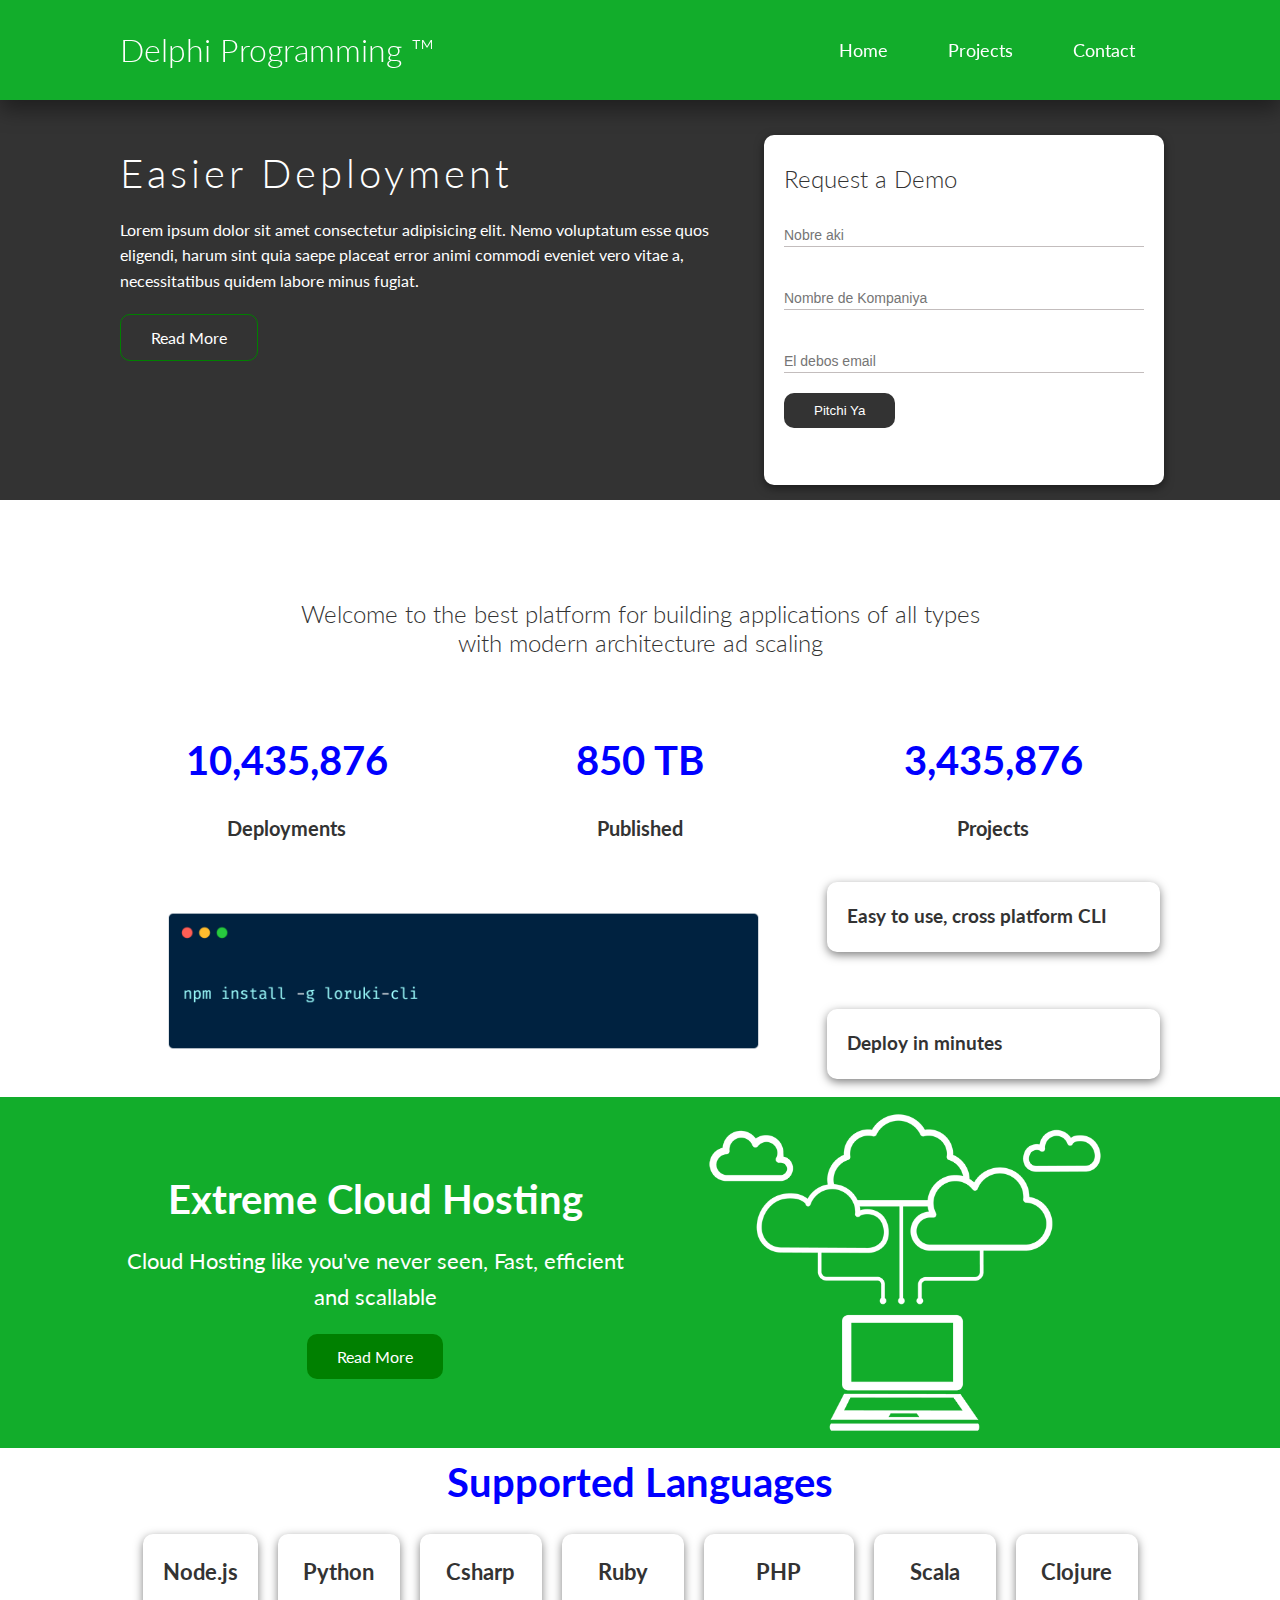
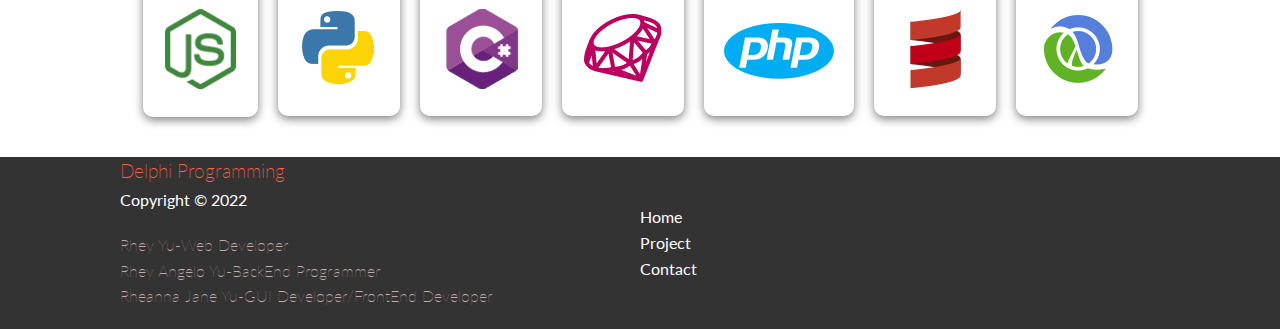
<file: index.html>
<!DOCTYPE html>
<html lang="en">
<head>
    <meta charset="UTF-8">
    <meta http-equiv="X-UA-Compatible" content="IE=edge">
    <meta name="viewport" content="width=device-width, initial-scale=1.0">
    <meta name="description" content="Build from the latest software and security features, We're here to help you build your business website">
    <meta name="author" content="Rhey-Yu">
    <link rel="stylesheet" href="https://cdnjs.cloudflare.com/ajax/libs/font-awesome/5.15.1/css/all.min.css" integrity="sha512-+4zCK9k+qNFUR5X+cKL9EIR+ZOhtIloNl9GIKS57V1MyNsYpYcUrUeQc9vNfzsWfV28IaLL3i96P9sdNyeRssA==" crossorigin="anonymous" />
     <link rel="stylesheet" href="css/style.css">
    <title>Delphi Programming</title>
</head>
<body>

<!-- navbar -->

    <div class="navbar">
        <div class="container flex">
            <h1 id="logo">Delphi Programming &#153;</h1>
              <nav class="navi" id="nav">
                <ul>
                    <li><a class="navi" href="index.html"><i class="fa fa fa-home fa-1x"></i>Home</a></li>
                    <li><a class="navi" href="projects.html"><i class="fa fa fa-tasks fa-1x"></i>Projects</a></li>
                    <li><a class="navi" href="contact.html"><i class="fa fa fa-phone-square fa-1x"></i>Contact</a></li>
                </ul>
            </nav>
        </div>
    </div>
 
<!-- section-1 -->
   <section class="section1">
        <div class="container grid">
            <div class="section1-text">
                <h2>Easier Deployment</h2>
                <p>Lorem ipsum dolor sit amet consectetur adipisicing elit. Nemo voluptatum esse quos eligendi, harum sint quia saepe placeat error animi commodi eveniet vero vitae a, necessitatibus quidem labore minus fugiat.</p>
                <a href="projects.html" class="btn btn-outline">Read More</a>
            </div>
            <div class="section1-form card">
                <h2>Request a Demo</h2>
                <form>
                    <div class="form-control">
                        <input type="text" name="name" placeholder="Nobre aki" required>
                    </div>
                    <div class="form-control">
                        <input type="text" name="company" placeholder="Nombre de Kompaniya" required>
                    </div>
                    <div class="form-control">
                        <input type="email" name="email" placeholder="El debos email" required>
                    </div>
                    <input type="submit" value="Pitchi Ya" class="btn btn-primary">
                </form>
            </div>
        </div>
   </section>

<!-- section-2 -->

   <section class="section2">
        <div class="container">
            <h2 class="section2-head">
                Welcome to the best platform for building applications of all types with modern architecture ad scaling</h2>
        <div class="grid grid-3 text-center">
            <div>
                <i class="fas fa-server fa-3x"></i>
                <h3>10,435,876</h3>
                <p>Deployments</p>
            </div>
            <div>
                <i class="fas fa-upload fa-3x"></i>
                <h3>850 TB</h3>
                <p>Published</p>
            </div>
            <div>
                <i class="fas fa-project-diagram fa-3x"></i>
                <h3>3,435,876</h3>
                <p>Projects</p>
            </div>
        </div>
        </div>
   </section>

   <!-- section-3 -->

    <section class="section3">
        <div class="container grid">
            <img src="images/cli.png" alt="">
            <div class="card">
                <h3>Easy to use, cross platform CLI</h3>
            </div>
            <div class="card">
                <h3>Deploy in minutes</h3>
            </div>
        </div>
    </section>

    <!-- section-4 -->

    <section class="section4">
        <div class="container grid">
            <div class="head">
                <h2>Extreme Cloud Hosting</h2>
                <p>Cloud Hosting like you've never seen, Fast, efficient and scallable</p>
            <a href="projects.html" class="btn btn-dark">Read More</a>
        </div>
        <img src="images/cloud.png" alt="">
    </section>

<!-- section-5 -->

    <section class="section5">
        <h2>Supported Languages</h2>
        <div class="container flex">
            <div class="card">
                <h3>Node.js</h3>
                <img src="images/logos/node.png" alt="">
            </div>
            <div class="card">
                <h3>Python</h3>
                <img src="images/logos/python.png" alt="">
            </div>
            <div class="card">
                <h3>Csharp</h3>
                <img src="images/logos/csharp.png" alt="">
            </div>
            <div class="card">
                <h3>Ruby</h3>
                <img src="images/logos/ruby.png" alt="">
            </div>
            <div class="card">
                <h3>PHP</h3>
                <img src="images/logos/php.png" alt="">
            </div>
            <div class="card">
                <h3>Scala</h3>
                <img src="images/logos/scala.png" alt="">
            </div>
            <div class="card">
                <h3>Clojure</h3>
                <img src="images/logos/clojure.png" alt="">
            </div>
        </div>
    </section>

<!-- footer -->

    <footer class="footer">
        <div class="container grid grid-3">
            <div class="head-footer">
                <h3>Delphi Programming</h3>
                Copyright &copy 2022 </h3> <br>
                <p>Rhey Yu-Web Developer <br>
                Rhey Angelo Yu-BackEnd Programmer <br>
                Rheanna Jane Yu-GUI Developer/FrontEnd Developer</p>
            </div>
            <nav>
                <ul>
                    <li><a href="index.html">Home</a></li>
                    <li><a href="projects.html">Project</a></li>
                    <li><a href="contact.html">Contact</a></li>
                </ul>
            </nav> 
            <div class="socialmedia">
                <i class="fab fa-github fa-2x"></i>
                <i class="fab fa-facebook fa-2x"></i>
                <i class="fab fa-instagram fa-2x"></i>
                <i class="fab fa-twitter fa-2x"></i>
            </div>
        </div>
    </footer>
</body>
<script src="script.js"></script>
</html>
</file>
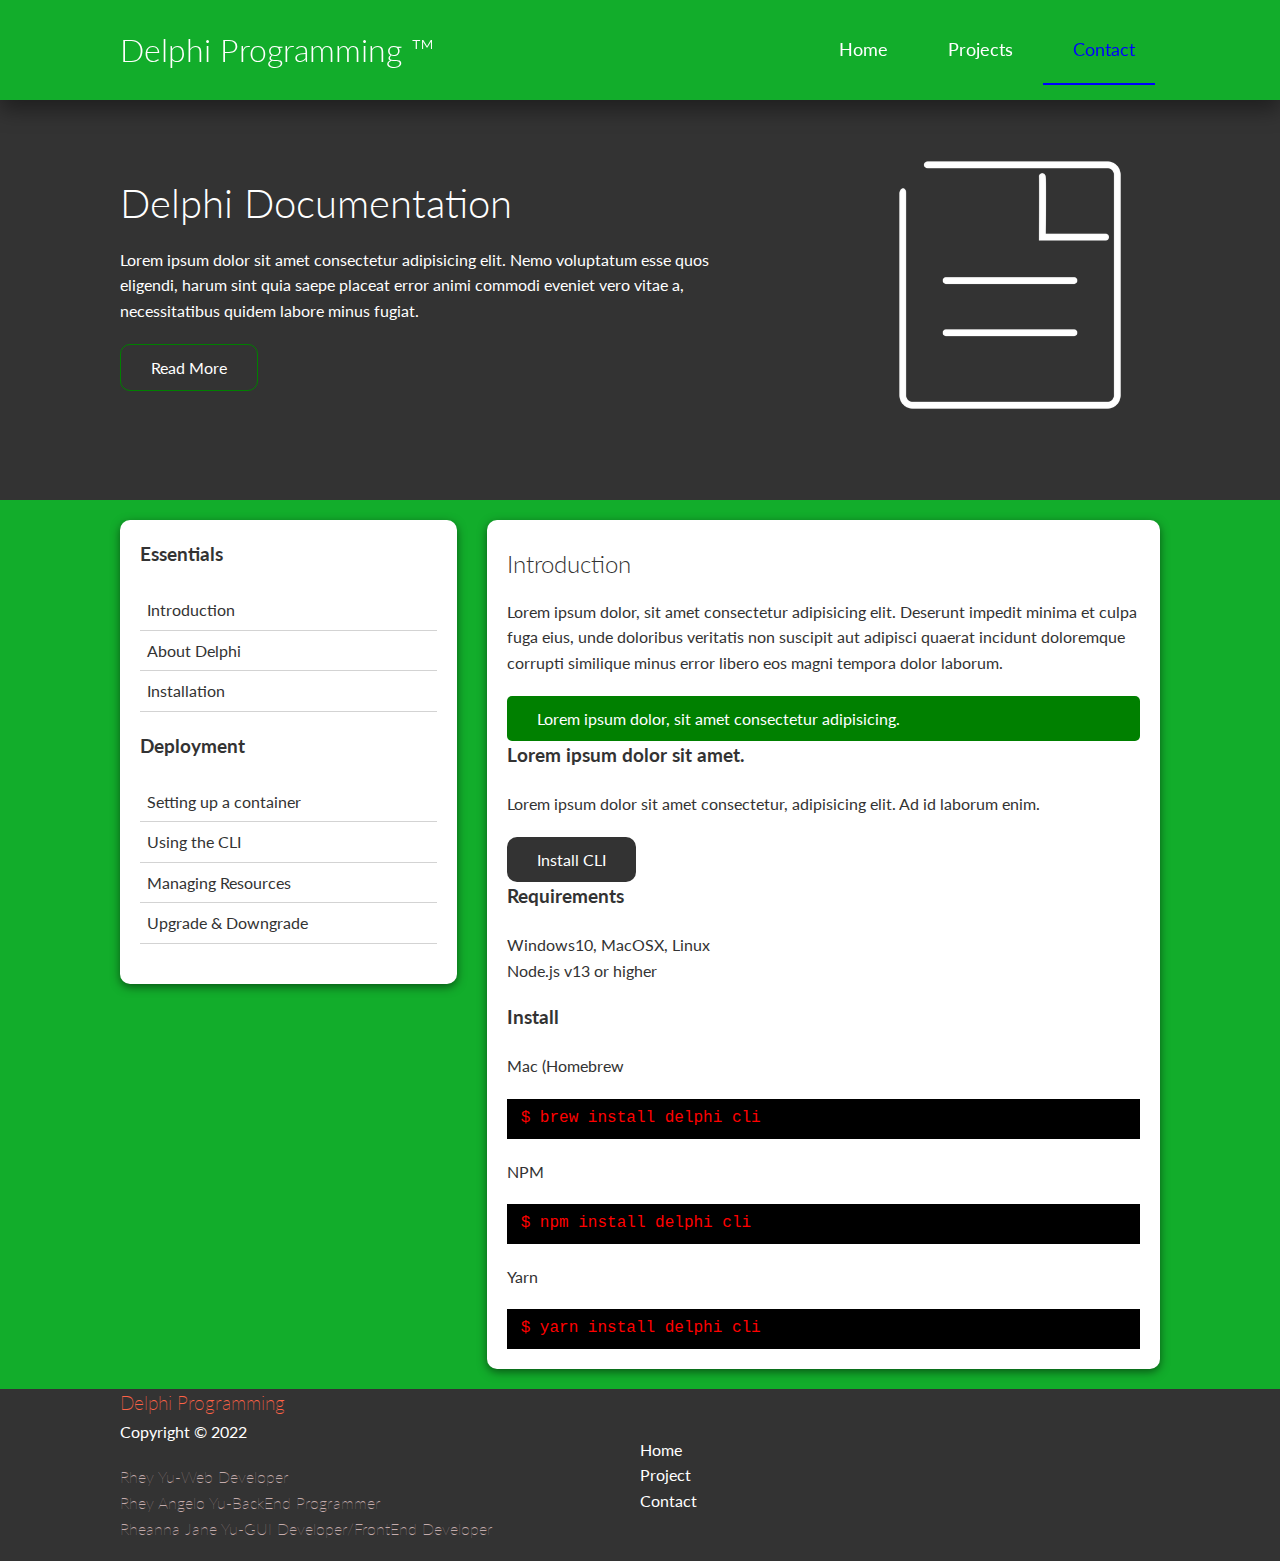
<file: contact.html>
<!DOCTYPE html>
<html lang="en">
<head>
    <meta charset="UTF-8">
    <meta http-equiv="X-UA-Compatible" content="IE=edge">
    <meta name="viewport" content="width=device-width, initial-scale=1.0">
    <meta name="author" content="Rhey-Yu">
    <link rel="stylesheet" href="https://cdnjs.cloudflare.com/ajax/libs/font-awesome/5.15.1/css/all.min.css" integrity="sha512-+4zCK9k+qNFUR5X+cKL9EIR+ZOhtIloNl9GIKS57V1MyNsYpYcUrUeQc9vNfzsWfV28IaLL3i96P9sdNyeRssA==" crossorigin="anonymous" />
    <link rel="stylesheet" href="css/style.css">
    <title>Delphi Programming</title>
</head>
<body>

<!-- navbar -->

    <div class="navbar">
        <div class="container flex">
            <h1 id="logo">Delphi Programming &#153;</h1>
            <nav class="navi" id="nav">
                <ul>
                    <li><a class="navi" href="index.html"><i class="fa fa fa-home fa-1x"></i>Home</a></li>
                    <li><a class="navi" href="projects.html"><i class="fa fa fa-tasks fa-1x"></i>Projects</a></li>
                    <li><a class="navi active" href="contact.html"><i class="fa fa fa-phone-square fa-1x"></i>Contact</a></li>
                </ul>
            </nav>
        </div>
    </div>
<script>
    var blink=
    document.getElementById('logo');
    setInterval(function (){;
        blink.style.opacity=
        (blink.style.opacity== 0 ? 1 : 0);
    }, 700);
</script>

<!-- Project-1 -->

   <section class="features">
        <div class="container grid">
            <div class="features-text">
                <h2>Delphi Documentation</h2>
                <p>Lorem ipsum dolor sit amet consectetur adipisicing elit. Nemo voluptatum esse quos eligendi, harum sint quia saepe placeat error animi commodi eveniet vero vitae a, necessitatibus quidem labore minus fugiat.</p>
                <a href="projects.html" class="btn btn-outline">Read More</a>
            </div>
            <img src="images/docs.png" alt="">
        </div>
   </section>

<!-- Essentials -->

   <section class="essentials">
        <div class="container grid">
            <div class="card">
                <h3>Essentials</h3>
                <ul class="nav">
                    <li>Introduction</li>
                    <li>About Delphi</li>
                    <li>Installation</li>
                </ul>
                <h3>Deployment</h3>
                <ul class="nav">
                    <li>Setting up a container</li>
                    <li>Using the CLI</li>
                    <li>Managing Resources</li>
                    <li>Upgrade & Downgrade</li>
                </ul>
            </div>
            <div class="card">
                <h2>Introduction</h2>
                <p>Lorem ipsum dolor, sit amet consectetur adipisicing elit. Deserunt impedit minima et culpa fuga eius, unde doloribus veritatis non suscipit aut adipisci quaerat incidunt doloremque corrupti similique minus error libero eos magni tempora dolor laborum.</p>
                <div class="alert">
                    <i class="fas fa-info"></i>
                    Lorem ipsum dolor, sit amet consectetur adipisicing.
                </div>
                <h3>Lorem ipsum dolor sit amet.</h3>
                <p>Lorem ipsum dolor sit amet consectetur, adipisicing elit. Ad id laborum enim.</p>
                <a href="projects.html" class="btn btn-docs">Install CLI</a>
                <H3>Requirements</H3>
                <ul>
                    <li>Windows10, MacOSX, Linux</li>
                    <li>Node.js v13 or higher </li>
                </ul>
                <h3>Install</h3>
                <p>Mac (Homebrew</p>
                <pre><code>$ brew install delphi cli</code></pre>
                <p>NPM</p>
                <pre><code>$ npm install delphi cli</code></pre>
                <p>Yarn</p>
                <pre><code>$ yarn install delphi cli</code></pre>
            </div>
        </div>
   </section>



<!-- footer -->

    <footer class="footer">
        <div class="container grid grid-3">
            <div class="head-footer">
                <h3>Delphi Programming</h3>
                Copyright &copy 2022 </h3> <br>
                <p>Rhey Yu-Web Developer <br>
                Rhey Angelo Yu-BackEnd Programmer <br>
                Rheanna Jane Yu-GUI Developer/FrontEnd Developer</p>
            </div>
            <nav>
                <ul>
                    <li><a href="index.html">Home</a></li>
                    <li><a href="projects.html">Project</a></li>
                    <li><a href="contact.html">Contact</a></li>
                </ul>
            </nav>
            <div class="socialmedia">
                <i class="fab fa-github fa-2x"></i>
                <i class="fab fa-facebook fa-2x"></i>
                <i class="fab fa-instagram fa-2x"></i>
                <i class="fab fa-twitter fa-2x"></i>
            </div>
        </div>
    </footer>
</body>

</html>
</file>
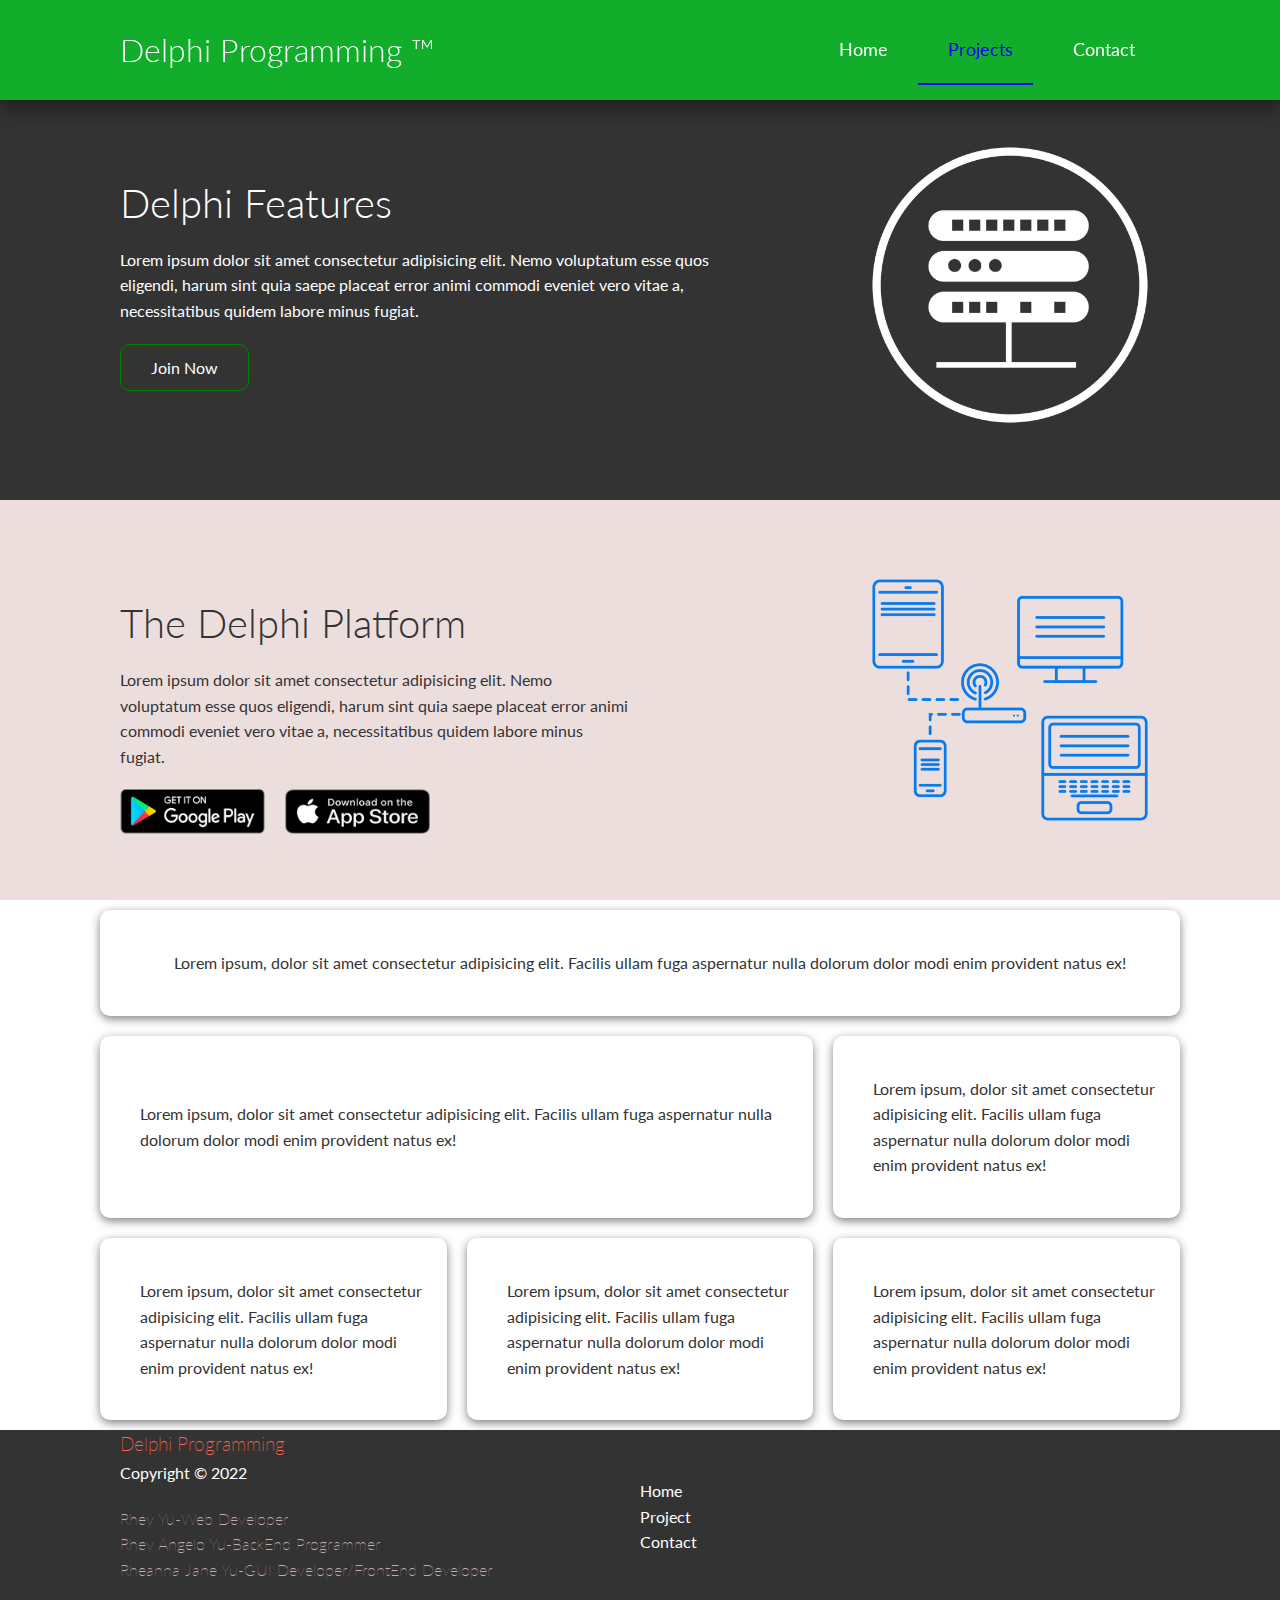
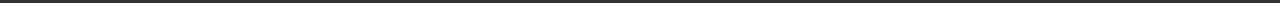
<file: projects.html>
<!DOCTYPE html>
<html lang="en">
<head>
    <meta charset="UTF-8">
    <meta http-equiv="X-UA-Compatible" content="IE=edge">
    <meta name="viewport" content="width=device-width, initial-scale=1.0">
    <meta name="author" content="Rhey-Yu">
    <link rel="stylesheet" href="https://cdnjs.cloudflare.com/ajax/libs/font-awesome/5.15.1/css/all.min.css" integrity="sha512-+4zCK9k+qNFUR5X+cKL9EIR+ZOhtIloNl9GIKS57V1MyNsYpYcUrUeQc9vNfzsWfV28IaLL3i96P9sdNyeRssA==" crossorigin="anonymous" />
    <link rel="stylesheet" href="css/style.css">
    <title>Delphi Programming</title>
</head>
<body>

<!-- navbar -->

    <div class="navbar">
        <div class="container flex">
            <h1 id="logo">Delphi Programming &#153;</h1>
            <nav class="navi" id="nav">
                <ul>
                    <li><a class="navi" href="index.html"><i class="fa fa fa-home fa-1x"></i>Home</a></li>
                    <li><a class="navi active" href="projects.html"><i class="fa fa fa-tasks fa-1x"></i>Projects</a></li>
                    <li><a class="navi" href="contact.html"><i class="fa fa fa-phone-square fa-1x"></i>Contact</a></li>
                </ul>
            </nav>
        </div>
    </div>
<script>
    var blink=
    document.getElementById('logo');
    setInterval(function (){;
        blink.style.opacity=
        (blink.style.opacity== 0 ? 1 : 0);
    }, 700);
</script>

<!-- Project-1 -->

   <section class="features">
        <div class="container grid">
            <div class="features-text">
                <h2>Delphi Features</h2>
                <p>Lorem ipsum dolor sit amet consectetur adipisicing elit. Nemo voluptatum esse quos eligendi, harum sint quia saepe placeat error animi commodi eveniet vero vitae a, necessitatibus quidem labore minus fugiat.</p>
                <a href="projects.html" class="btn btn-outline">Join Now</a>
            </div>
            <img src="images/server.png" alt="">
        </div>
   </section>

   <!-- Platform -->

   <section class="platform">
    <div class="container grid">
        <div class="platform-text">
            <h2>The Delphi Platform</h2>
            <p>Lorem ipsum dolor sit amet consectetur adipisicing elit. Nemo voluptatum esse quos eligendi, harum sint quia saepe placeat error animi commodi eveniet vero vitae a, necessitatibus quidem labore minus fugiat.</p>
            <div class="store">
                <div class="store1">
                    <a href="https://play.google.com/store/games" target="blank_" class="playstore"><img src="images/logos/googleplay.png" alt=""></a>
                </div>
                <div class="store2">
                    <a href="https://www.apple.com/ph/app-store/"target="blank_" class="playstore"><img src="images/logos/appstore.png" alt=""></a>
                </div>
            </div>
        </div>
    <img src="images/server2.png" class="server2" alt="">
</section>

<!-- Application -->

    <section class="application">
        <div class="container grid">
            <div class="card flex">
                <i class="fas fa-qrcode fa-3x"></i>
                <p>Lorem ipsum, dolor sit amet consectetur adipisicing elit. Facilis ullam fuga aspernatur nulla dolorum dolor modi enim provident natus ex!</p>
            </div>
            <div class="card flex">
                <i class="fas fa-random fa-3x"></i>
                <p>Lorem ipsum, dolor sit amet consectetur adipisicing elit. Facilis ullam fuga aspernatur nulla dolorum dolor modi enim provident natus ex!</p>
            </div>
            <div class="card flex">
                <i class="fas fa-rocket fa-3x"></i>
                <p>Lorem ipsum, dolor sit amet consectetur adipisicing elit. Facilis ullam fuga aspernatur nulla dolorum dolor modi enim provident natus ex!</p>
            </div>
            <div class="card flex">
                <i class="fas fa-save fa-3x"></i>
                <p>Lorem ipsum, dolor sit amet consectetur adipisicing elit. Facilis ullam fuga aspernatur nulla dolorum dolor modi enim provident natus ex!</p>
            </div>
            <div class="card flex">
                <i class="fas fa-shield-alt fa-3x"></i>
                <p>Lorem ipsum, dolor sit amet consectetur adipisicing elit. Facilis ullam fuga aspernatur nulla dolorum dolor modi enim provident natus ex!</p>
            </div>
            <div class="card flex">
                <i class="fas fa-shopping-bag fa-3x"></i>
                <p>Lorem ipsum, dolor sit amet consectetur adipisicing elit. Facilis ullam fuga aspernatur nulla dolorum dolor modi enim provident natus ex!</p>
            </div>
        </div>
    </section>


<!-- footer -->

    <footer class="footer">
        <div class="container grid grid-3">
            <div class="head-footer">
                <h3>Delphi Programming</h3>
                Copyright &copy 2022 </h3> <br>
                <p>Rhey Yu-Web Developer <br>
                Rhey Angelo Yu-BackEnd Programmer <br>
                Rheanna Jane Yu-GUI Developer/FrontEnd Developer</p>
            </div>
            <nav>
                <ul>
                    <li><a href="index.html">Home</a></li>
                    <li><a href="projects.html">Project</a></li>
                    <li><a href="contact.html">Contact</a></li>
                </ul>
            </nav>
            <div class="socialmedia">
                <i class="fab fa-github fa-2x"></i>
                <i class="fab fa-facebook fa-2x"></i>
                <i class="fab fa-instagram fa-2x"></i>
                <i class="fab fa-twitter fa-2x"></i>
            </div>
        </div>
    </footer>
</body>

</html>
</file>
<file: css/style.css>
@import url("https://fonts.googleapis.com/css2?family=Lato:wght@300&display=swap");

:root {
  --primary-color: #12ad2b;
  --secondary-color: #fdd017;
  --light-color: #ffddca;
  --dark-color: #333;
}
* {
  box-sizing: border-box;
  margin: 0;
  padding: 0;
}
body {
  font-size: 16px;
  font-family: "Lato", sans-serif;
  line-height: 1.6;
  color: #333;
}
h1,
h2 {
  font-weight: 300;
  margin: 10px 0;
  line-height: 1.2;
}
p {
  margin: 20px 0;
}
img {
  width: 100%;
}
ul {
  list-style: none;
}
a {
  text-decoration: none;
  color: #333;
}
/* navbar */

.navbar {
  background-color: var(--primary-color);
  height: 100px;
  color: #fff;
  position: fixed;
  width: 100%;
  z-index: 100;
  box-shadow: 0 10px 20px rgba(0, 0, 0, 0.4);
}
/* .navbar .store-logo {
    display: flex;
   
}
.navbar .store-logo img {
    width: 130px;

} */
.flex {
  display: flex;
  justify-content: center;
  align-items: center;
  height: 100%;
}
.container {
  max-width: 1100px;
  padding: 0 30px;
  margin: 0 auto;
  overflow: auto;
}
.navbar .flex {
  justify-content: space-between;
}
.navbar ul {
  display: flex;
}
nav i {
  margin-right: 10px;
}
/* navi with script */

.navbar li a {
  color: #fff;
  font-size: 18px;
  padding: 20px;
  margin: 0 5px;
  display: inline-block;
  
}
.navi .active {
  color: blue;
  border-bottom: 2px solid blue;
  transition: 0.3s ease;
}
.navi li a:hover {
  color: blue;
  transition: all 0.3s ease;
  /* border-bottom: 2px solid blue; */
} 
/* .navbar a:hover {
    border-bottom: 2px solid blue;
    color: blue;
} */

/* section1 1st page */

.section1 {
  background-color: var(--dark-color);
  color: #fff;
  height: 500px;
}
.section1 .grid {
  overflow: visible;
  grid-template-columns: 60% auto;
}
.section1-text h2 {
  font-size: 40px;
  letter-spacing: 4px;
}
.grid {
  display: grid;
  grid-template-columns: repeat(2, 1fr);
  align-items: center;
  height: 100%;
  gap: 20px;
}
.section1-form {
  height: 350px;
  width: 400px;
  position: relative;
  padding: 40px;
  top: 60px;
  justify-self: flex-end;
}
.card {
  background-color: #fff;
  color: #333;
  border-radius: 10px;
  padding: 20px;
  box-shadow: 0 3px 10px rgba(0, 0, 0, 0.5);
}
.section1-form .form-control input[type="text"],
.section1-form .form-control input[type="email"] {
  border: none;
  border-bottom: 1px solid #c3bdbd;
  padding: 3px 0;
  margin: 20px 0;
  font-size: 14px;
  width: 100%;
}
.section1-form .form-control input:focus {
  outline: none;
}
.btn {
  display: inline-block;
  padding: 10px 30px;
  border: none;
  background-color: var(--dark-color);
  color: #fff;
  border-radius: 10px;
  cursor: pointer;
}
.btn-outline {
  border: 1px solid green;
}
.btn:hover {
  transform: scale(0.98);
  color: greenyellow;
  background-color: green;
}
/* section-2 */

.section2 {
  padding-top: 100px;
}
.section2 h2 {
  max-width: 700px;
  margin: auto;
  text-align: center;
}
.section2 .grid-3 {
  grid-template-columns: repeat(3, 1fr);
}
.section2 .grid-3 {
  margin-top: 70px;
}
.section2 .text-center {
  text-align: center;
}
.section2 .grid h3 {
  font-size: 40px;
  font-weight: bold;
  color: blue;
}
.section2 .grid p {
  font-size: 20px;
  font-weight: bold;
}

/* section-3 */
.section3 .grid {
  grid-template-columns: repeat(3, 1fr);
  grid-template-rows: repeat(2, 1fr);
}
.section3 .grid > *:first-child {
  grid-column: 1 / span 2;
  grid-row: 1 / span 2;
}

/* section-4 */

.section4 {
  background-color: var(--primary-color);
  color: #fff;
}
.section4 .head {
  text-align: center;
}
.section4 h2 {
  font-size: 40px;
  font-weight: bold;
}
.section4 p {
  font-size: 22px;
}
.btn-dark {
  background: green;
  border: none;
  color: #fff;
}

/* section-5 */

.section5 h2 {
  text-align: center;
  font-weight: bold;
  font-size: 40px;
  color: blue;
}
.section5 .flex {
  flex-wrap: wrap;
}
.section5 .card {
  margin: 18px 10px 40px;
  transition: transform 0.2s ease-in;
}
.section5 .card:hover {
  transform: translateY(-10px);
}
.section5 .card h3 {
  text-align: center;
  font-size: 22px;
  margin-bottom: 20px;
}

/* Project-1 */

.features {
  background-color: var(--dark-color);
  color: #fff;
  height: 500px;
}
.features h2 {
  margin-top: 70px;
  font-size: 40px;
  
}
.features .grid {
  grid-template-columns: 60% auto;
  gap: 30px;
}
.features img {
  margin-top: 70px;
  width: 300px;
  justify-self: flex-end;
}

/* Platform */

.platform {
  background-color: #eddede;
  height: 400px;
  position: relative;
}

.platform .grid {
  grid-column: 2fr 1fr;
}
.platform h2 {
  font-size: 40px;
  margin-top: 40px;
}
.platform .store,
.platform .store1,
.platform .store2 {
  width: 350px;
  cursor: pointer;
  transition: transform 0.3s ease-in;
  display: flex;
  padding-right: 20px;
}
.platform .store1:hover,
.platform .store2:hover {
  transform: scale(110%);
}
.platform .server2 {
  width: 300px;
  justify-self: flex-end;
}

/* Application */

.application .grid {
  padding: 10px;
}
.application .card i {
  margin-right: 20px;
}

.application .grid {
  grid-template-columns: repeat(3, 1fr);
}
.application .grid > *:first-child {
  grid-column: 1 / span 3;
}
.application .grid > *:nth-child(2) {
  grid-column: 1 / span 2;
}

/* Docs */
/* Essentials */

.essentials {
  background-color: var(--primary-color);
}
.essentials .card {
  margin: 20px 0;
  padding: 20px;
}
.essentials ul {
  margin: 20px 0;
}
.essentials .nav li {
  padding: 7px;
  border-bottom: 1px solid lightgrey;
  cursor: pointer;
}
.essentials li:hover {
  color: blue;
}

.essentials .grid {
  grid-template-columns: 1fr 2fr;
  align-items: flex-start;
  gap: 30px;
}
.essentials i {
  margin-right: 20px;
  color: red;
}
.essentials .alert {
  background-color: green;
  padding: 10px;
  border-radius: 5px;
  color: #fff;
}
pre,
code {
  background-color: #000;
  color: #ff0000;
  padding: 7px;
}

/* footer */

.footer {
  background-color: var(--dark-color);
  color: #fff;
}
.footer .grid-3 {
  grid-template-columns: 2fr 1fr 1fr;
}
.footer h3 {
  font-weight: 200;
  color: tomato;
}

.footer a {
  color: #fff;
}
.footer a:hover {
  color: greenyellow;
}
.footer .socialmedia i {
  margin: 0 10px;
  cursor: pointer;
}
.fa-github:hover {
  color: blue;
}
.fa-facebook:hover {
  color: #0e5ff4;
}
.fa-instagram:hover {
  color: #e815ba;
}
.fa-twitter:hover {
  color: #14c4f0;
}
.head-footer p {
  color: #c4acac;
  font-weight: 100;
}

/* Responsiveness */
@media (max-width: 768px) {
  .navbar .flex {
    flex-direction: column;
    overflow: hidden;
  }
  .navbar {
    height: 110px;
  }
  .navbar ul {
    padding-bottom: 20px;
  }
  .section1 .grid {
    grid-template-columns: 1fr;
  }
  .section1-text {
    text-align: center;
  }
  .section2-head {
    padding-top: 200px;
  }
  .section2 .grid-3 {
    grid-template-columns: 1fr;
  }

  .section3 .grid > *:first-child {
    grid-column: 1;
    grid-row: 1;
  }
  .section3 .grid {
    grid-template-columns: 1fr;
    grid-template-rows: 1fr;
  }
  .section3 .card {
    margin-bottom: 20px;
  }
  .section3 .card h3 {
    text-align: center;
  }
  .section4 .grid {
    grid-template-columns: 1fr;
  }
}
</file>
